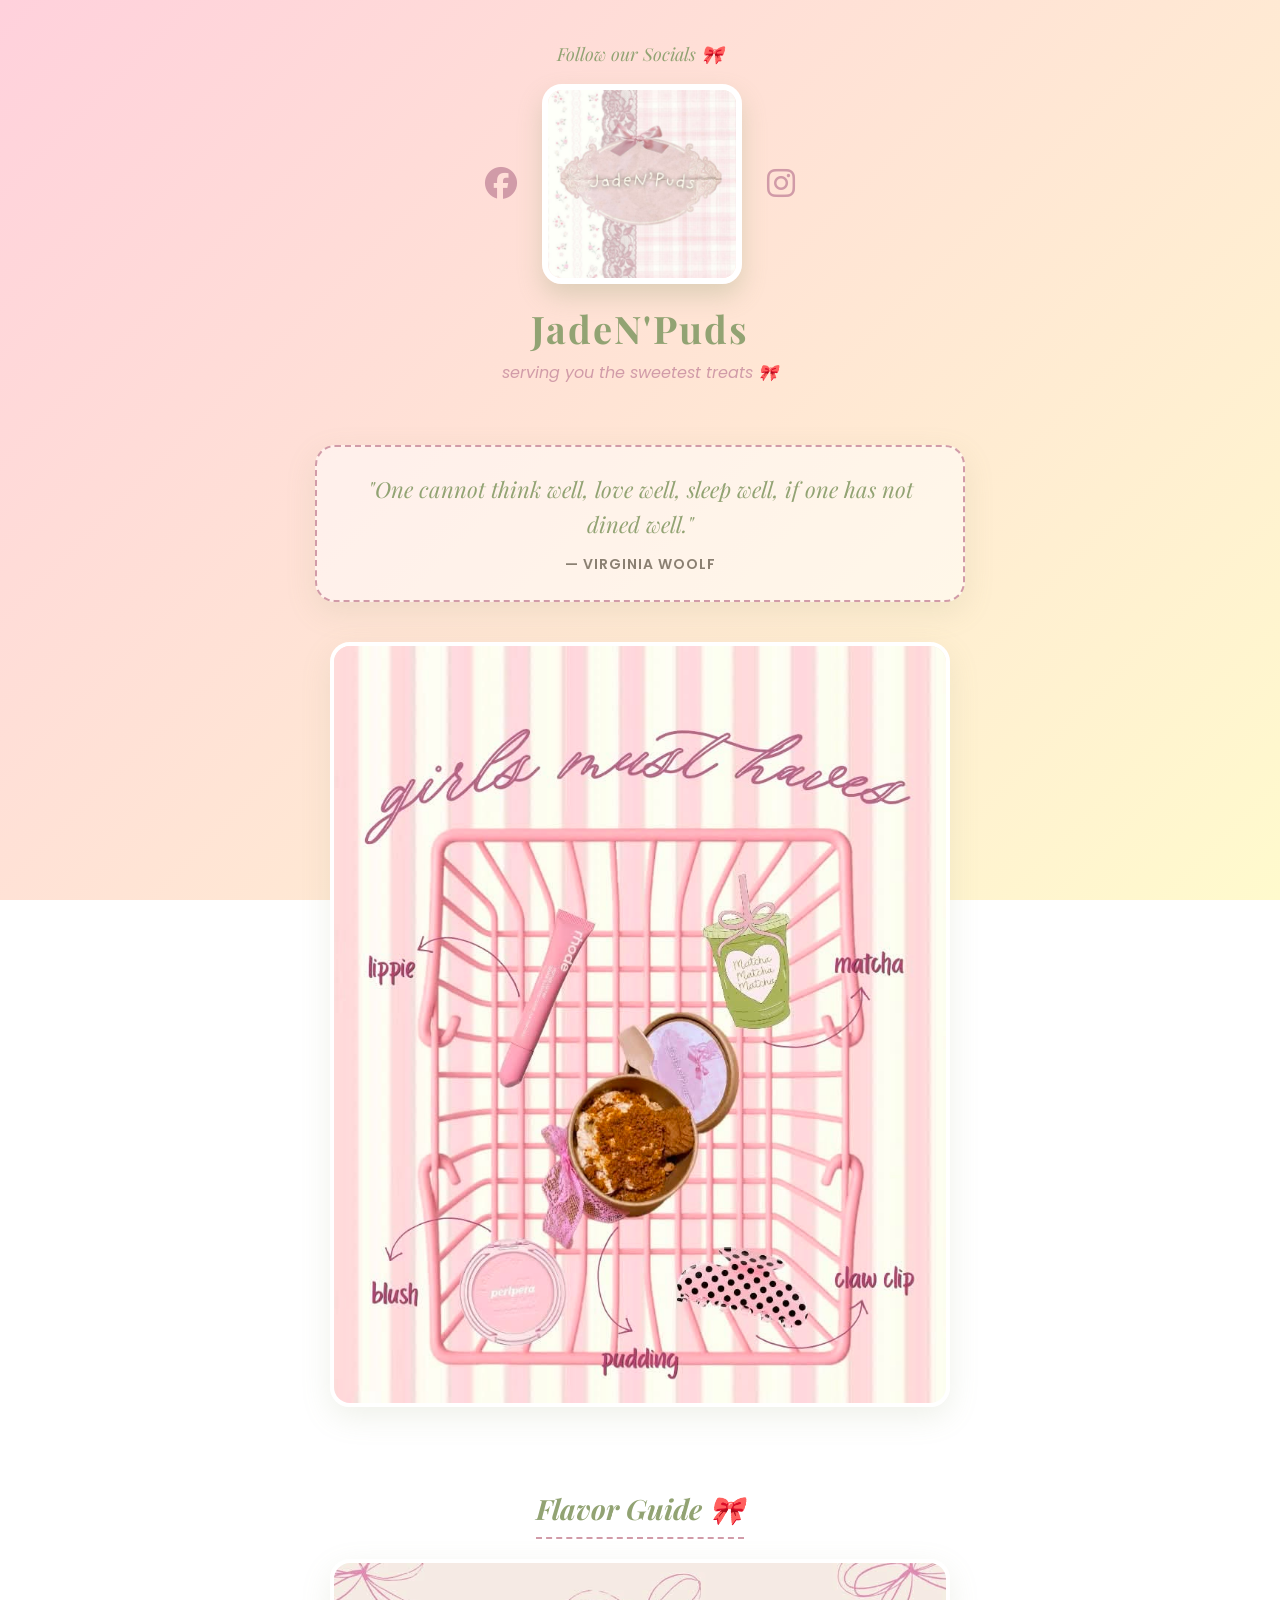
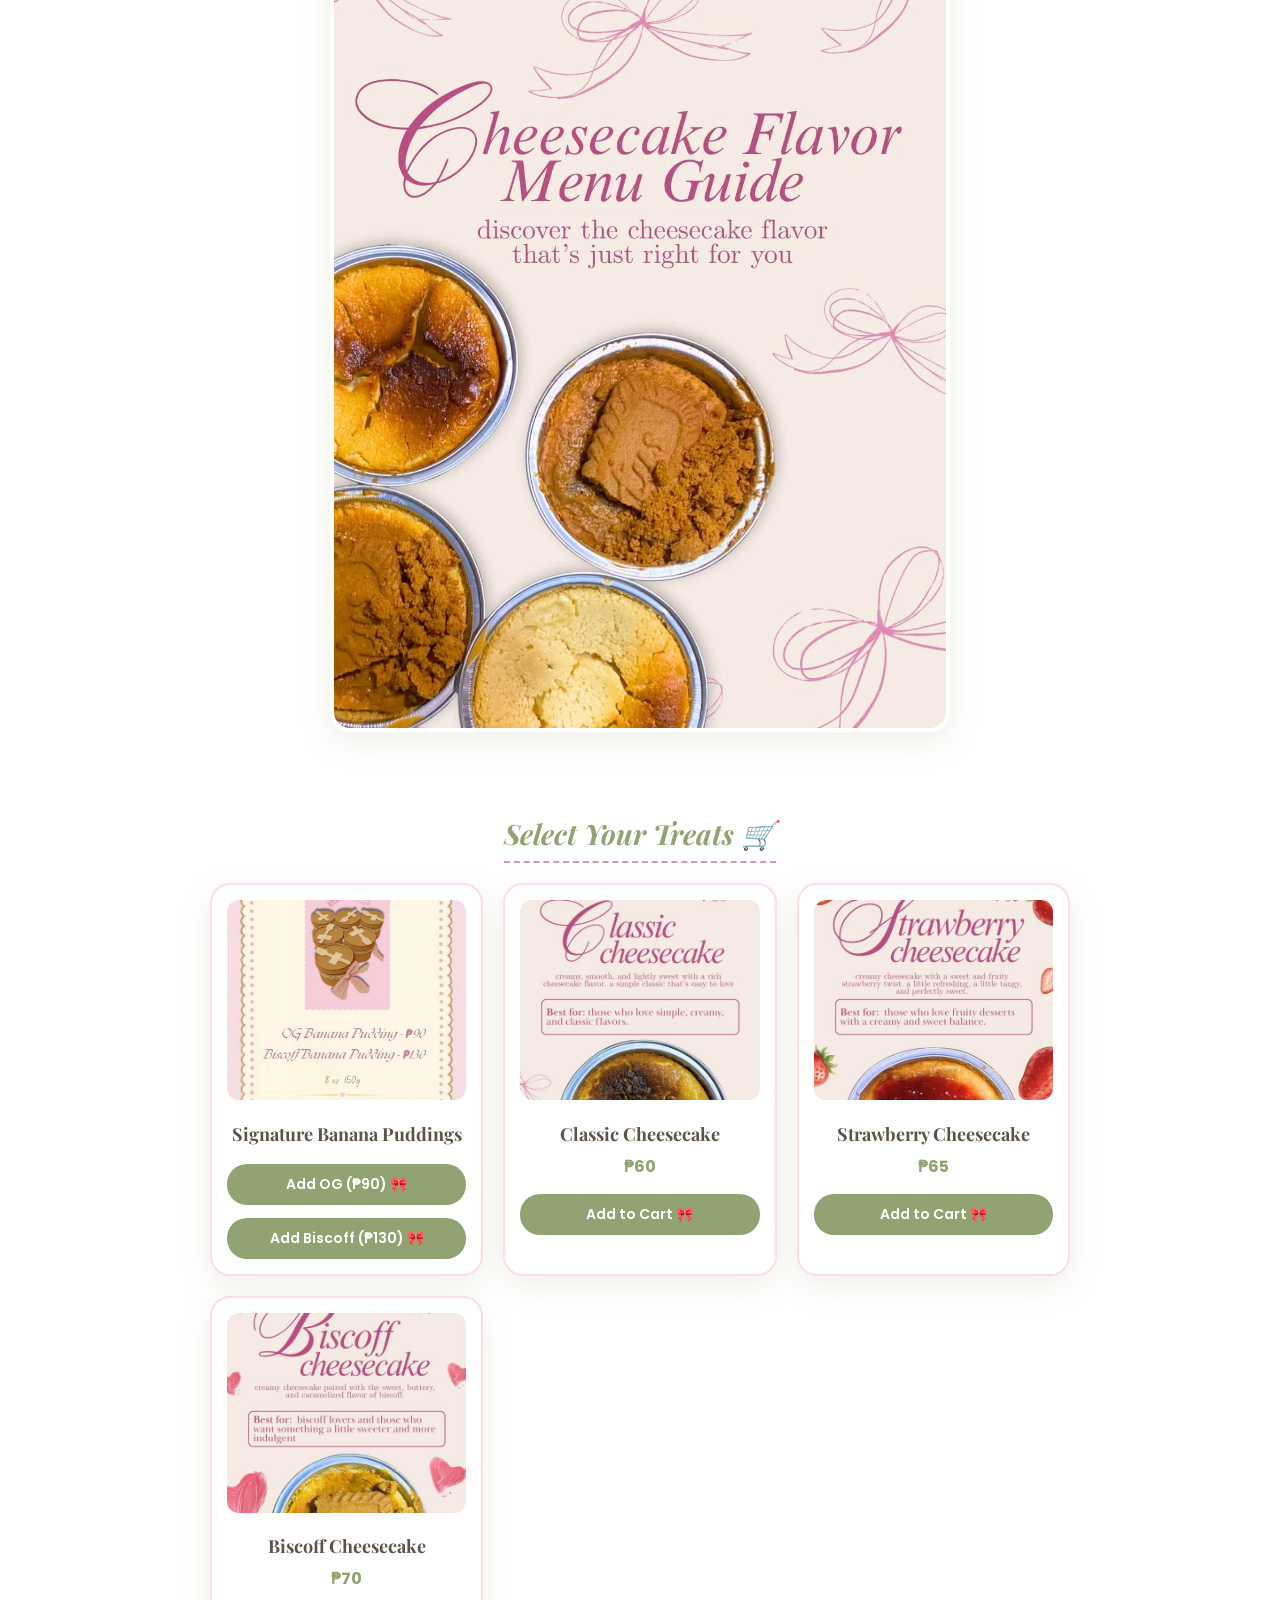
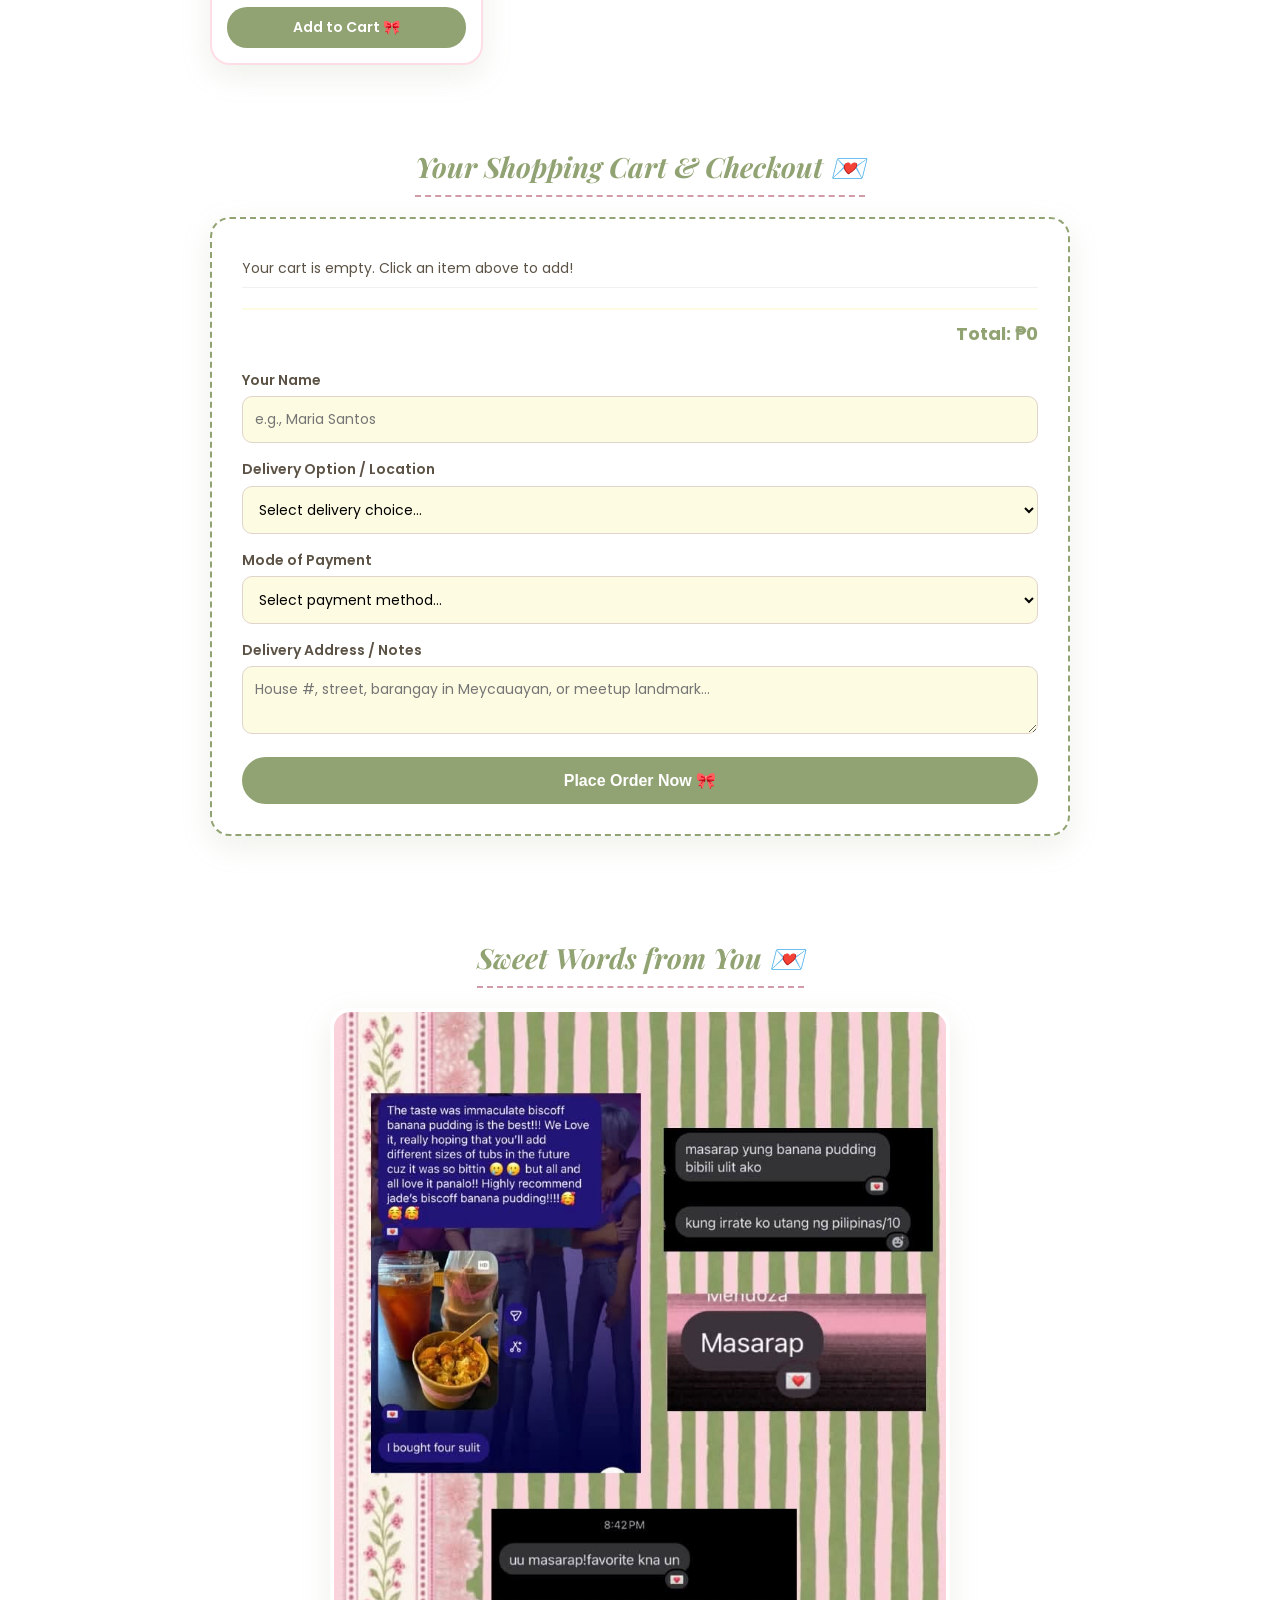
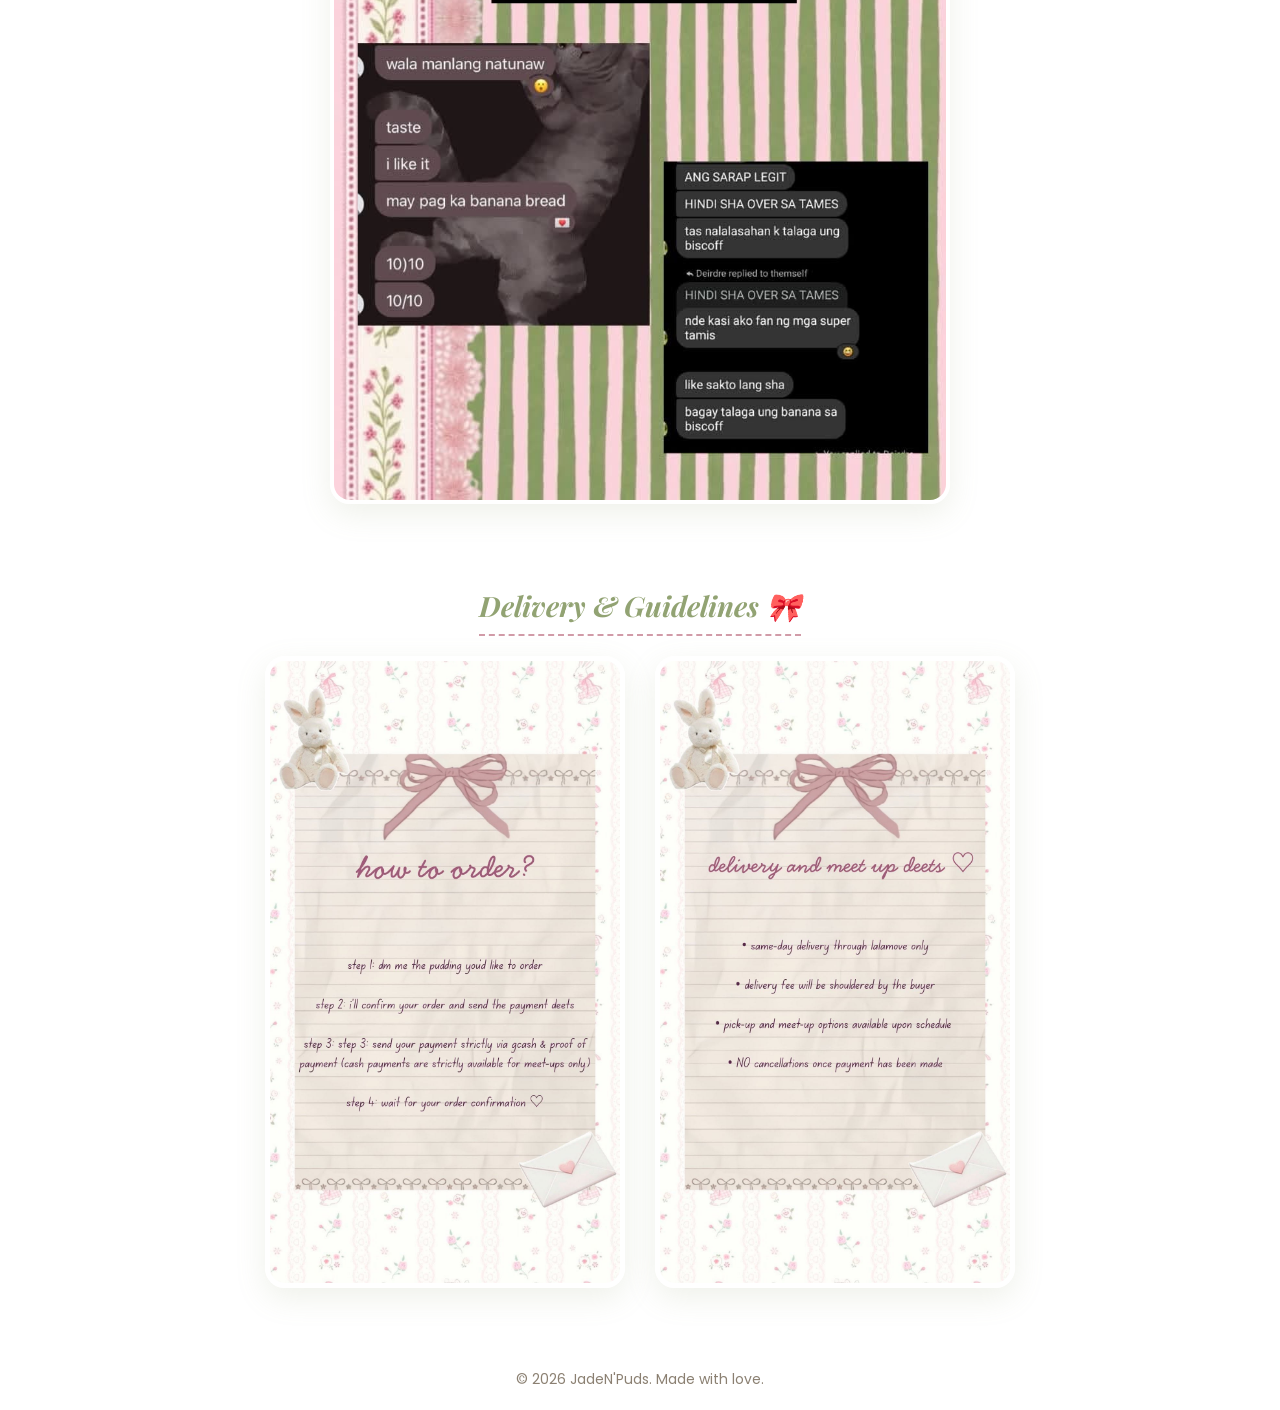
<file: index.html>
<!DOCTYPE html>
<html lang="en">
<head>
    <meta charset="UTF-8">
    <meta name="viewport" content="width=device-width, initial-scale=1.0">
    <title>JadeN'Puds | Sweets & Treats</title>
    <!-- Google Fonts -->
    <link rel="stylesheet" href="https://fonts.googleapis.com/css2?family=Playfair+Display:ital,wght@0,500;0,700;1,500&family=Poppins:wght@300;400;600&display=swap">
    <!-- FontAwesome -->
    <link rel="stylesheet" href="https://cdnjs.cloudflare.com/ajax/libs/font-awesome/6.4.0/css/all.min.css">
    
    <style>
        /* ==========================================
           1. STYLES & AESTHETIC DESIGN
           ========================================== */
        * { margin: 0; padding: 0; box-sizing: border-box; }

        :root {
            /* NEW: Soft Pink to Pastel Yellow Gradient */
            --bg-gradient: linear-gradient(135deg, #ffd1dc 0%, #fffacd 100%);
            --text-primary: #5c5346;
            --text-muted: #8b8072;
            --accent-matcha: #92a373;
            --accent-matcha-hover: #7a8a5f;
            --accent-pink-border: #ffdde6;
            --card-bg: #ffffff;
            --shadow-soft: 0 10px 30px rgba(146, 163, 115, 0.15);
            --radius-main: 20px;
        }

        body {
            background: var(--bg-gradient);
            background-attachment: fixed;
            color: var(--text-primary);
            font-family: 'Poppins', sans-serif;
            line-height: 1.6;
        }

        h1, h2, h3, .brand-title { font-family: 'Playfair Display', serif; }

        /* Header & Inline Socials */
        header { text-align: center; padding: 40px 20px 20px 20px; }

        .socials-title {
            font-family: 'Playfair Display', serif;
            font-style: italic;
            color: var(--accent-matcha);
            margin-bottom: 15px;
            font-size: 18px;
        }

        .header-inline {
            display: flex;
            justify-content: center;
            align-items: center;
            gap: 25px; /* Spacing between FB, Logo, and IG */
            margin-bottom: 15px;
        }

        .header-social {
            font-size: 32px;
            color: #d19ba8;
            transition: transform 0.3s ease, color 0.3s ease;
        }

        .header-social:hover {
            color: var(--accent-matcha);
            transform: scale(1.1);
        }

        .logo {
            width: 100%; max-width: 200px; height: auto;
            border-radius: 20px; border: 6px solid #ffffff;
            box-shadow: 0 12px 25px rgba(146, 163, 115, 0.3);
        }

        .brand-title { font-size: 38px; color: var(--accent-matcha); letter-spacing: 2px; }
        .tagline { font-style: italic; font-size: 16px; color: #d19ba8; }

        /* Quote Section */
        .quote-section {
            text-align: center;
            max-width: 650px;
            margin: 20px auto 40px auto;
            padding: 25px;
            background: rgba(255, 255, 255, 0.5); /* Slightly transparent white box */
            border-radius: var(--radius-main);
            border: 2px dashed #d19ba8;
            box-shadow: var(--shadow-soft);
        }
        
        .quote-text {
            font-family: 'Playfair Display', serif;
            font-size: 22px;
            color: var(--accent-matcha);
            font-style: italic;
            margin-bottom: 10px;
        }

        .quote-author {
            font-size: 14px;
            color: var(--text-muted);
            font-weight: 600;
            text-transform: uppercase;
            letter-spacing: 1px;
        }

        /* Container & Titles */
        .container { max-width: 900px; margin: 0 auto; padding: 20px; }
        .center-wrap { text-align: center; }
        
        .section-title {
            color: var(--accent-matcha); font-size: 28px; font-style: italic;
            text-align: center; margin: 40px 0 20px 0; border-bottom: 2px dashed #d19ba8;
            display: inline-block; padding-bottom: 5px;
        }

        /* Aesthetic Image Displays */
        .full-width-img {
            width: 100%; max-width: 620px; height: auto;
            border-radius: var(--radius-main);
            box-shadow: var(--shadow-soft);
            margin: 0 auto 40px auto; display: block;
            border: 4px solid #ffffff;
        }

        .info-grid {
            display: grid; grid-template-columns: repeat(auto-fit, minmax(300px, 1fr));
            gap: 30px; max-width: 750px; margin: 0 auto 40px auto;
        }

        .info-grid img {
            width: 100%; border-radius: var(--radius-main);
            box-shadow: var(--shadow-soft); border: 5px solid #ffffff;
            transition: transform 0.3s ease;
        }
        .info-grid img:hover { transform: translateY(-6px); }

        /* Shop Product Grid */
        .shop-grid {
            display: grid; grid-template-columns: repeat(auto-fit, minmax(240px, 1fr));
            gap: 20px; margin-bottom: 40px;
        }

        .shop-card {
            background: var(--card-bg); border-radius: var(--radius-main);
            padding: 15px; text-align: center; box-shadow: var(--shadow-soft);
            border: 2px solid var(--accent-pink-border);
            transition: transform 0.3s ease, box-shadow 0.3s ease;
        }
        .shop-card:hover { transform: translateY(-5px); box-shadow: 0 15px 35px rgba(244, 194, 194, 0.4); }

        .shop-card img {
            width: 100%; height: 200px; object-fit: cover;
            border-radius: 12px; margin-bottom: 12px;
        }

        .shop-card h3 { font-size: 18px; margin-bottom: 5px; }
        .price { color: var(--accent-matcha); font-weight: bold; font-size: 16px; margin-bottom: 10px; }

        /* Product Buttons */
        .add-btn {
            background-color: var(--accent-matcha); color: white;
            border: none; padding: 10px 15px; border-radius: 20px;
            font-family: 'Poppins', sans-serif; font-weight: 600; font-size: 14px;
            cursor: pointer; transition: background-color 0.3s ease;
            width: 100%; margin-top: 5px;
        }
        .add-btn:hover { background-color: var(--accent-matcha-hover); }
        .button-group { display: flex; flex-direction: column; gap: 8px; margin-top: 10px; }

        /* Shopping Cart & Checkout Box */
        .checkout-box {
            background: var(--card-bg); border-radius: var(--radius-main);
            padding: 30px; box-shadow: var(--shadow-soft);
            border: 2px dashed var(--accent-matcha); margin-bottom: 60px;
        }

        #cart-items { list-style: none; margin-bottom: 20px; max-height: 200px; overflow-y: auto; }
        #cart-items li { display: flex; justify-content: space-between; align-items: center; padding: 8px 0; border-bottom: 1px solid #f0f0f0; font-size: 14px; }
        .remove-btn { background: none; border: none; cursor: pointer; color: #ff6b6b; font-size: 14px; }
        .cart-summary { font-size: 18px; color: var(--accent-matcha); text-align: right; margin-bottom: 20px; border-top: 2px solid #fdfbe2; padding-top: 10px; }

        /* Form Inputs */
        .form-group { margin-bottom: 15px; }
        .form-group label { display: block; font-weight: 600; margin-bottom: 5px; font-size: 14px; }
        .form-group input, .form-group select, .form-group textarea {
            width: 100%; padding: 12px; border: 1px solid #e0d5cb;
            border-radius: 10px; font-family: 'Poppins', sans-serif; background-color: #fdfbe2; font-size: 14px;
        }
        .submit-btn {
            width: 100%; background-color: var(--accent-matcha); color: white;
            border: none; padding: 14px; border-radius: 50px; font-weight: 600;
            font-size: 16px; cursor: pointer; transition: background-color 0.3s ease;
        }
        .submit-btn:hover { background-color: var(--accent-matcha-hover); }

        /* Footer */
        footer { text-align: center; padding: 20px; color: var(--text-muted); font-size: 14px; }
    </style>
</head>
<body>

    <!-- HEADER (Socials Inline with Logo) -->
    <header>
        <div class="socials-title">Follow our Socials 🎀</div>
        <div class="header-inline">
            <a href="https://www.facebook.com/profile.php?id=61591215725981" target="_blank" class="header-social">
                <i class="fab fa-facebook"></i>
            </a>
            
            <!-- LOGO UPDATED -->
            <img src="logo.jpg" alt="JadeN'Puds Logo" class="logo">
            
            <a href="https://www.instagram.com/jadeandbuds" target="_blank" class="header-social">
                <i class="fab fa-instagram"></i>
            </a>
        </div>
        <h1 class="brand-title">JadeN'Puds</h1>
        <p class="tagline">serving you the sweetest treats 🎀</p>
    </header>

    <div class="container">

        <!-- PHILOSOPHY QUOTE -->
        <div class="quote-section">
            <p class="quote-text">"One cannot think well, love well, sleep well, if one has not dined well."</p>
            <p class="quote-author">— Virginia Woolf</p>
        </div>
        
        <!-- VIBE IMAGE -->
        <img src="humor.jpg" alt="Girls Must Haves" class="full-width-img">

        <!-- CHEESECAKE GUIDE QUOTE -->
        <div class="center-wrap">
            <h2 class="section-title">Flavor Guide 🎀</h2>
        </div>
        <img src="qoute.jpg" alt="Cheesecake Guide" class="full-width-img">
        
        <!-- SHOP SECTION -->
        <div class="center-wrap">
            <h2 class="section-title">Select Your Treats 🛒</h2>
        </div>
        
        <div class="shop-grid">
            
            <!-- Banana Puddings (IMAGE UPDATED) -->
            <div class="shop-card">
                <img src="menu 1.jpg" alt="Signature Banana Puddings">
                <h3>Signature Banana Puddings</h3>
                <div class="button-group">
                    <button class="add-btn" onclick="addToCart('OG Banana Pudding', 90)">Add OG (₱90) 🎀</button>
                    <button class="add-btn" onclick="addToCart('Biscoff Banana Pudding', 130)">Add Biscoff (₱130) 🎀</button>
                </div>
            </div>

            <!-- Classic Cheesecake -->
            <div class="shop-card">
                <img src="classic cc.jpg" alt="Classic Cheesecake">
                <h3>Classic Cheesecake</h3>
                <p class="price">₱60</p>
                <button class="add-btn" onclick="addToCart('Classic Cheesecake', 60)">Add to Cart 🎀</button>
            </div>

            <!-- Strawberry Cheesecake -->
            <div class="shop-card">
                <img src="strawberry cc.jpg" alt="Strawberry Cheesecake">
                <h3>Strawberry Cheesecake</h3>
                <p class="price">₱65</p>
                <button class="add-btn" onclick="addToCart('Strawberry Cheesecake', 65)">Add to Cart 🎀</button>
            </div>

            <!-- Biscoff Cheesecake -->
            <div class="shop-card">
                <img src="biscoff cc.jpg" alt="Biscoff Cheesecake">
                <h3>Biscoff Cheesecake</h3>
                <p class="price">₱70</p>
                <button class="add-btn" onclick="addToCart('Biscoff Cheesecake', 70)">Add to Cart 🎀</button>
            </div>
        </div>

        <!-- CART & CHECKOUT SECTION -->
        <div class="center-wrap">
            <h2 class="section-title">Your Shopping Cart & Checkout 💌</h2>
        </div>

        <div class="checkout-box">
            <ul id="cart-items">
                <li>Your cart is empty. Click an item above to add!</li>
            </ul>
            
            <div class="cart-summary">
                <strong>Total: ₱<span id="cart-total">0</span></strong>
            </div>

            <!-- Netlify Form Integration -->
         <form name="jaden-puds-shop" method="POST" data-netlify="true" action="/success.html" enctype="multipart/form-data" onsubmit="prepareOrder(event)">
                <input type="hidden" id="hidden-order-summary" name="order_summary">

                <div class="form-group">
                    <label for="name">Your Name</label>
                    <input type="text" id="name" name="customer_name" required placeholder="e.g., Maria Santos">
                </div>

                <div class="form-group">
                    <label for="location">Delivery Option / Location</label>
                    <select id="location" name="delivery_location" required>
                        <option value="" disabled selected>Select delivery choice...</option>
                        <option value="Meet-up / DYCI Pickup (Free)">Meet-up / Dr. Yanga's Colleges Inc. Pickup (Free)</option>
                        <option value="Lalamove Delivery (Fee to be shouldered by buyer)">Lalamove Delivery (Fee to be shouldered by buyer)</option>
                    </select>
                </div>

               <div class="form-group">
                    <label for="payment">Mode of Payment</label>
                    <select id="payment" name="payment_method" required onchange="toggleGCash()">
                        <option value="" disabled selected>Select payment method...</option>
                        <option value="GCash">GCash (Send via GCash & attach proof)</option>
                        <option value="Cash (Meet-up only)">Cash (Meet-up orders only)</option>
                    </select>
                </div>

                <!-- THE HIDDEN GCASH BOX -->
                <div id="gcash-box" style="display: none; background: #fdfbe2; padding: 15px; border-radius: 10px; margin-bottom: 15px; border: 2px dashed var(--accent-matcha);">
                    <p style="font-family: 'Playfair Display', serif; font-size: 18px; font-weight: 700; color: var(--accent-matcha); margin-bottom: 5px;">GCash Details 💸</p>
                    <p style="font-size: 14px; margin-bottom: 10px; color: var(--text-primary);">
                        <strong>Name:</strong> ako to natoy<br>
                        <strong>Number:</strong> 09143natutulalaakosayo<br>
                        <em style="font-size: 12px; color: #d19ba8;">(Please ensure the amount matches your cart total)</em>
                    </p>
                    
                    <label for="proof" style="font-size: 14px; font-weight: 600; display: block; margin-bottom: 5px;">Upload Screenshot of Payment:</label>
                    <input type="file" id="proof" name="proof_of_payment" accept="image/*" style="background: white; border: 1px solid #e0d5cb; border-radius: 8px; padding: 8px; width: 100%;">
                </div>

                <div class="form-group">
                    <label for="address">Delivery Address / Notes</label>
                    <textarea id="address" name="address_notes" rows="2" required placeholder="House #, street, barangay in Meycauayan, or meetup landmark..."></textarea>
                </div>

                <button type="submit" class="submit-btn">Place Order Now 🎀</button>
            </form>
        </div>

        <!-- FEEDBACKS -->
        <div class="center-wrap">
            <h2 class="section-title">Sweet Words from You 💌</h2>
        </div>
        <img src="feedbacks.jpg" alt="Customer Feedbacks" class="full-width-img">

        <!-- DEETS AND HOW TO ORDER -->
        <div class="center-wrap">
            <h2 class="section-title">Delivery & Guidelines 🎀</h2>
        </div>
        <div class="info-grid">
            <img src="how to order.png" alt="How to Order Steps">
            <img src="deets.jpg" alt="Delivery and Meet Up Deets">
        </div>

    </div>

    <!-- CLEAN FOOTER -->
    <footer>
        <p>© 2026 JadeN'Puds. Made with love.</p>
    </footer>

    <!-- JAVASCRIPT LOGIC -->
<script>
        let cart = [];

        function addToCart(name, price) {
            cart.push({ name: name, price: price });
            renderCart();
            let dingSound = new Audio('bing.mp3');
            dingSound.play();
        }

        function removeFromCart(index) {
            cart.splice(index, 1);
            renderCart();
        }

        function renderCart() {
            const cartList = document.getElementById('cart-items');
            const totalSpan = document.getElementById('cart-total');
            const hiddenSummary = document.getElementById('hidden-order-summary');
            
            cartList.innerHTML = '';

            if (cart.length === 0) {
                cartList.innerHTML = '<li>Your cart is empty. Click an item above to add!</li>';
                totalSpan.innerText = '0';
                hiddenSummary.value = ''; 
                return;
            }

            let total = 0;
            cart.forEach((item, index) => {
                total += item.price;
                const li = document.createElement('li');
                li.innerHTML = `<span>${item.name} - ₱${item.price}</span> <button type="button" class="remove-btn" onclick="removeFromCart(${index})"><i class="fas fa-trash"></i></button>`;
                cartList.appendChild(li);
            });
            
            totalSpan.innerText = total;

            // Instantly updates the Netlify form field!
            const summaryText = cart.map(item => `${item.name} (₱${item.price})`).join(', ');
            hiddenSummary.value = `Items: [ ${summaryText} ] | Total Price: ₱${total}`;
        }

        function prepareOrder(event) {
            if (cart.length === 0) {
                alert('Your cart is empty! Please select a treat first. 🎀');
                event.preventDefault(); 
            }
        } // <-- THIS is the bracket that was missing! It closes prepareOrder.

        function toggleGCash() {
            const paymentMethod = document.getElementById('payment').value;
            const gcashBox = document.getElementById('gcash-box');
            const proofInput = document.getElementById('proof');

            if (paymentMethod === "GCash") {
                gcashBox.style.display = "block";
                proofInput.required = true; // Forces them to upload a picture to proceed
            } else {
                gcashBox.style.display = "none";
                proofInput.required = false; // Not required for meet-ups
            }
        }
    </script>
</body>
</html>
</file>
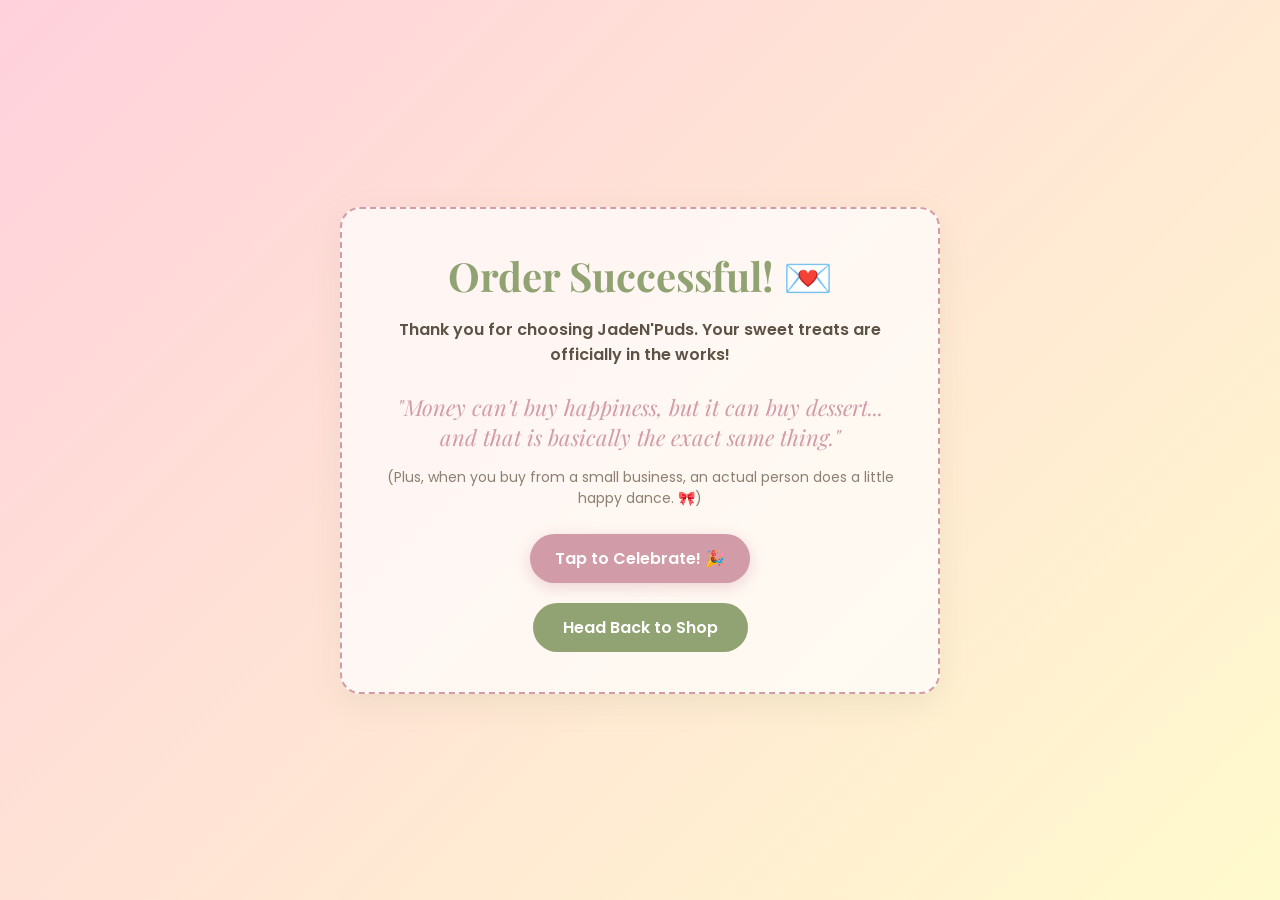
<file: success.html>
<!DOCTYPE html>
<html lang="en">
<head>
    <meta charset="UTF-8">
    <meta name="viewport" content="width=device-width, initial-scale=1.0">
    <title>Order Successful | JadeN'Puds</title>
    <link rel="stylesheet" href="https://fonts.googleapis.com/css2?family=Playfair+Display:ital,wght@0,500;0,700;1,500&family=Poppins:wght@300;400;600&display=swap">
    <style>
        * { margin: 0; padding: 0; box-sizing: border-box; }
        
        body {
            background: linear-gradient(135deg, #ffd1dc 0%, #fffacd 100%);
            color: #5c5346;
            font-family: 'Poppins', sans-serif;
            display: flex;
            flex-direction: column;
            align-items: center;
            justify-content: center;
            height: 100vh;
            text-align: center;
            padding: 20px;
        }

        .success-box {
            background: rgba(255, 255, 255, 0.7);
            padding: 40px;
            border-radius: 20px;
            border: 2px dashed #d19ba8;
            box-shadow: 0 10px 30px rgba(146, 163, 115, 0.15);
            max-width: 600px;
        }

        h1 {
            font-family: 'Playfair Display', serif;
            color: #92a373;
            font-size: 40px;
            margin-bottom: 15px;
        }

        p.main-text {
            font-size: 16px;
            margin-bottom: 25px;
            font-weight: 600;
        }

        .quote {
            font-family: 'Playfair Display', serif;
            font-style: italic;
            font-size: 22px;
            color: #d19ba8;
            margin-bottom: 15px;
        }

        .support-text {
            font-size: 14px;
            color: #8b8072;
            margin-bottom: 25px;
        }

        /* NEW CELEBRATE BUTTON */
        .celebrate-btn {
            background-color: #d19ba8;
            color: white;
            border: none;
            padding: 12px 25px;
            border-radius: 50px;
            font-family: 'Poppins', sans-serif;
            font-weight: 600;
            font-size: 16px;
            cursor: pointer;
            margin-bottom: 20px;
            transition: transform 0.2s ease, background-color 0.3s ease;
            box-shadow: 0 4px 15px rgba(209, 155, 168, 0.4);
        }

        .celebrate-btn:hover {
            background-color: #b8828f;
            transform: scale(1.05);
        }

        .back-btn {
            background-color: #92a373;
            color: white;
            text-decoration: none;
            padding: 12px 30px;
            border-radius: 50px;
            font-weight: 600;
            transition: background-color 0.3s ease;
            display: inline-block;
        }

        .back-btn:hover { background-color: #7a8a5f; }
    </style>
</head>
<body>

    <div class="success-box">
        <h1>Order Successful! 💌</h1>
        <p class="main-text">Thank you for choosing JadeN'Puds. Your sweet treats are officially in the works!</p>
        
        <p class="quote">"Money can't buy happiness, but it can buy dessert... and that is basically the exact same thing."</p>
        
        <p class="support-text">(Plus, when you buy from a small business, an actual person does a little happy dance. 🎀)</p>
        
        <!-- THE INTERACTIVE SOUND BUTTON -->
        <button class="celebrate-btn" onclick="playSuccessSound()">Tap to Celebrate! 🎉</button>
        <br>
        <a href="/" class="back-btn">Head Back to Shop</a>
    </div>

    <!-- JAVASCRIPT FOR THE AUDIO -->
    <script>
        // Pre-load the sound
        const successSound = new Audio('ding.mp3');

        function playSuccessSound() {
            successSound.currentTime = 0; // Resets sound to start
            successSound.play().catch(function(error) {
                console.log("Audio blocked: ", error);
            });
        }
    </script>
</body>
</html>
</file>
